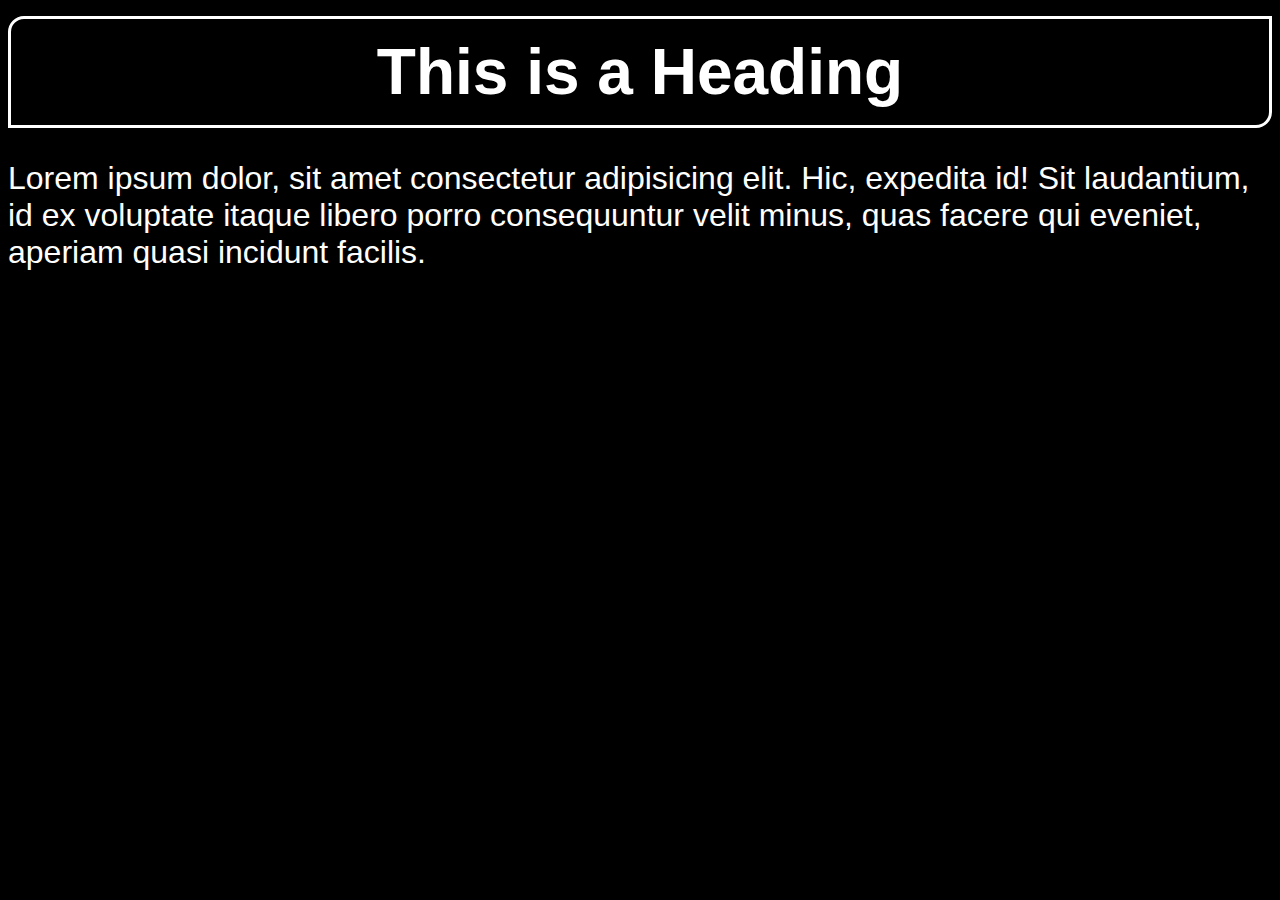
<file: css-crash-course/index.html>
<!DOCTYPE html>
<html lang="en">
  <head>
    <meta charset="UTF-8" />
    <meta name="viewport" content="width=device-width, initial-scale=1.0" />
    <meta http-equiv="X-UA-Compatible" content="ie=edge" />

    <!-- Stylesheet -->
    <link rel="stylesheet" href="style.css" />

    <title>CSS- Crash Course</title>
  </head>
  <body>
    <h1 class="heading test">
      This is a Heading
    </h1>
    <p class="paragraph">
      Lorem ipsum dolor, sit amet consectetur adipisicing elit. Hic, expedita
      id! Sit laudantium, id ex voluptate itaque libero porro consequuntur velit
      minus, quas facere qui eveniet, aperiam quasi incidunt facilis.
    </p>
  </body>
</html>
</file>
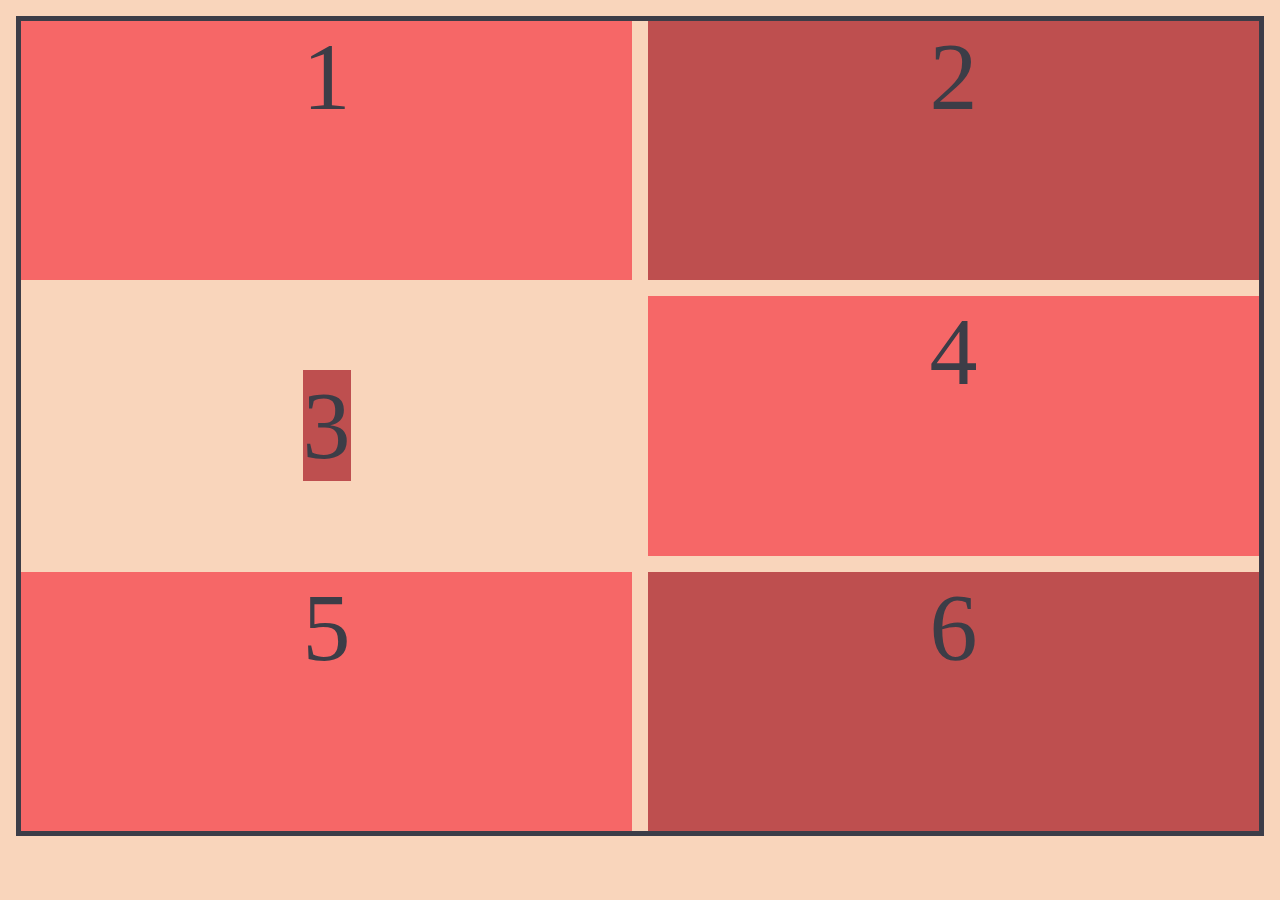
<file: css-grid-crash-course/index.html>
<!DOCTYPE html>
<html lang="en">
  <head>
    <meta charset="UTF-8" />
    <meta name="viewport" content="width=device-width, initial-scale=1.0" />
    <meta http-equiv="X-UA-Compatible" content="ie=edge" />

    <!-- Stylesheet -->
    <link rel="stylesheet" href="style.css" />

    <title>Css - Grid</title>
  </head>
  <body>
    <div class="container">
      <div class="one item light">1</div>
      <div class="two item dark">2</div>
      <div class="three item dark">3</div>
      <div class="four item light">4</div>
      <div class="five item light">5</div>
      <div class="six item dark">6</div>
    </div>
  </body>
</html>
</file>
<file: css-crash-course/style.css>
* {
  color: white;
}

body {
  background: #000;
  font-family: sans-serif;
  font-size: 2rem;
}

.heading {
  text-align: center;
  border: 3px #fff solid;
  border-radius: 1rem 0rem;
  padding: 1rem 0rem;
  margin: 1rem 0rem;
}
</file>
<file: css-grid-crash-course/style.css>
* {
  margin: 0;
  padding: 0;
}

/* Adding background color to body and some border as well */
body {
  background: #f9d5bb;
  padding: 1rem;
  text-align: center;
}

/* Light red color */
.light {
  background: #f66767;
}

/* Dark red color */
.dark {
  background: #be4f4f;
}

/* color and size of the numbers */
.item {
  color: #3c3d47;
  font-size: 6rem;
}

/* Main Container */
.container {
  height: 90vh;
  display: grid;
  grid-template-columns: 1fr 1fr;
  grid-auto-rows: minmax(200px, auto);
  grid-gap: 1rem;
  border: 5px solid #3c3d47;
}

.three {
  justify-self: center;
  align-self: center;
}
</file>
